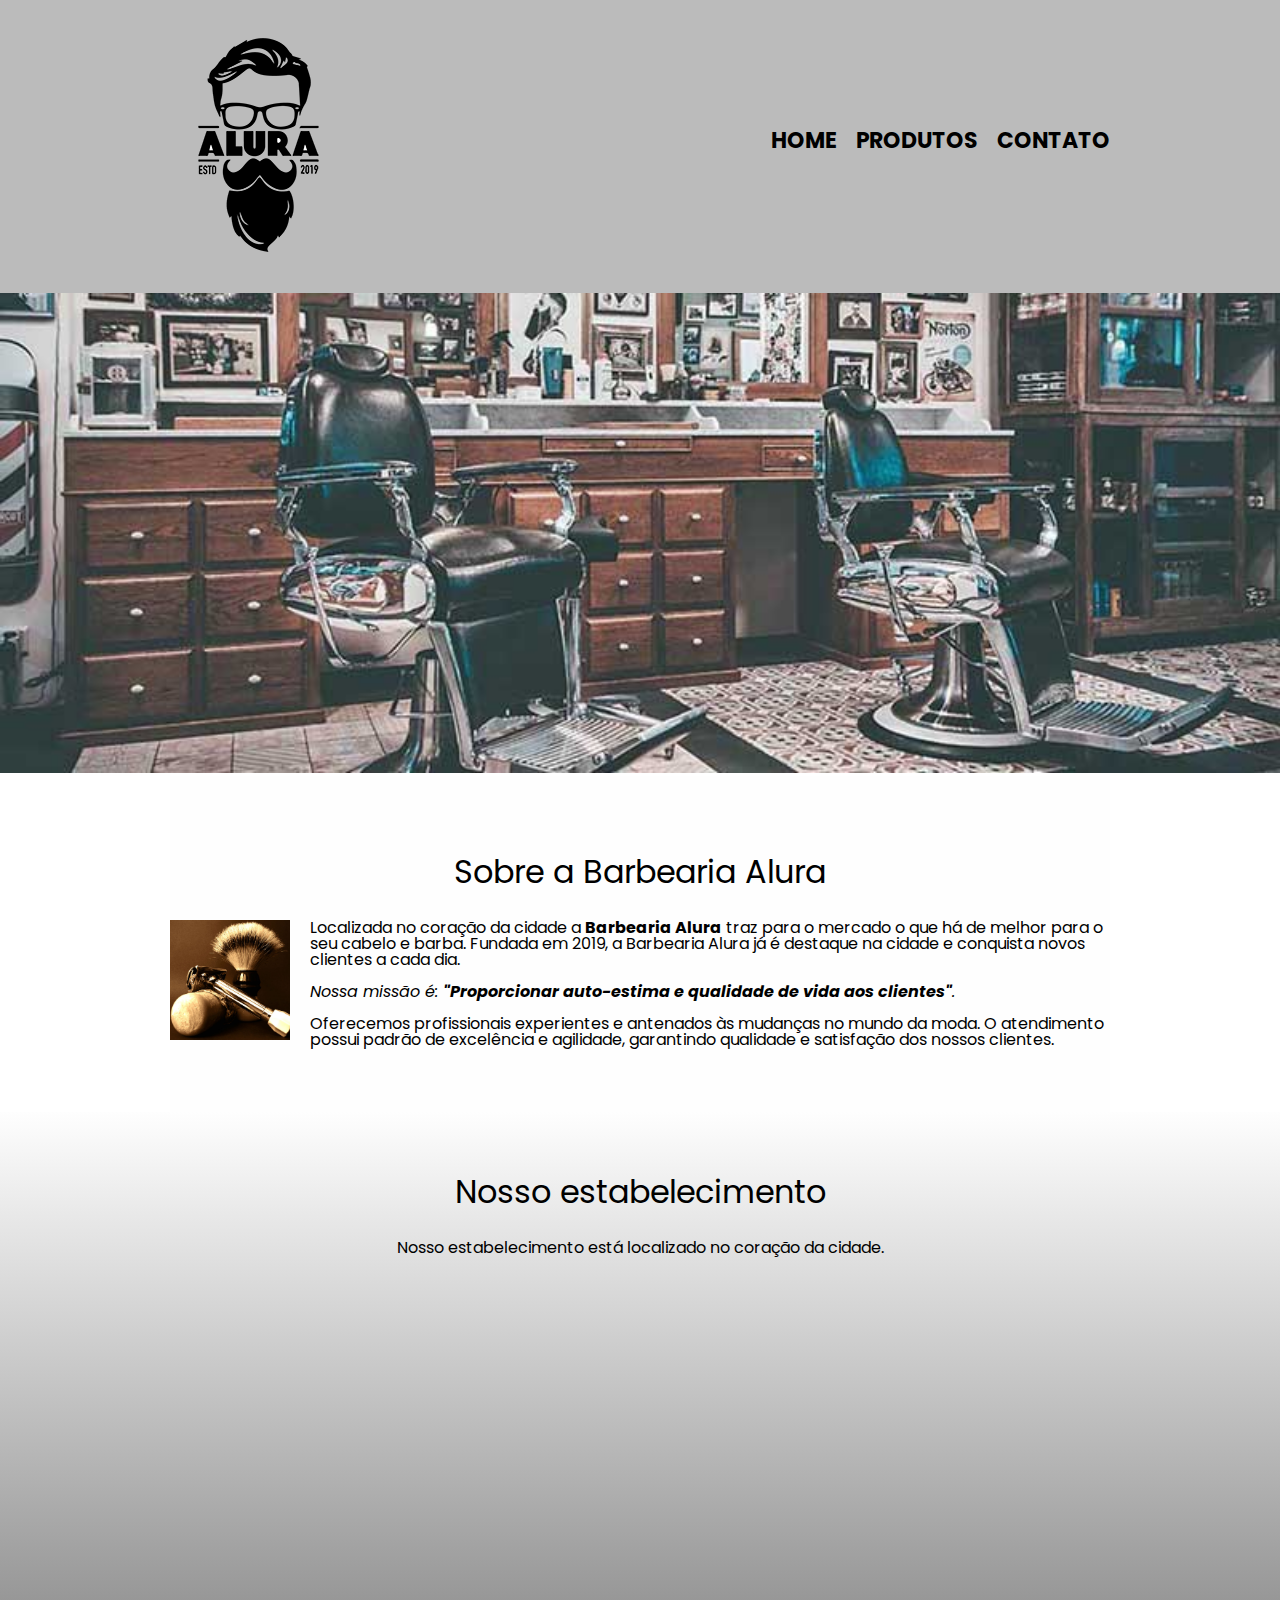
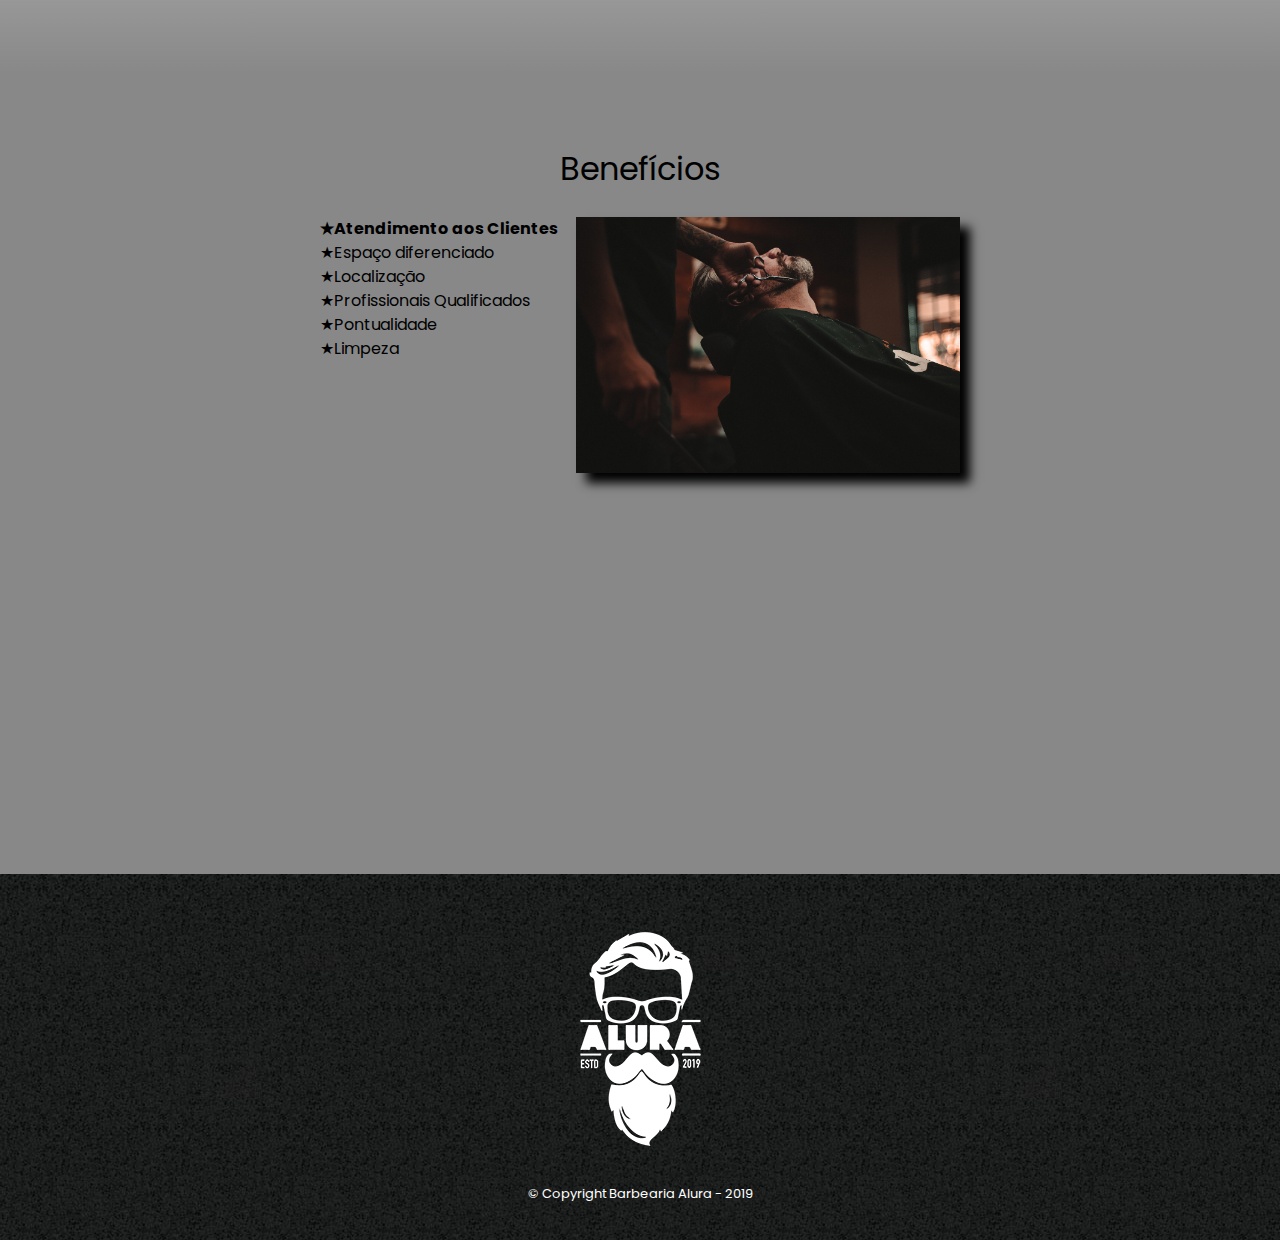
<file: Index.html>
<!DOCTYPE html>
<html lang="pt-br">
	<head>
		<meta charset="UTF-8">
		<meta name="viewport" content="width=device-width">
		<title>Barbearia Alura</title>
		<link rel="stylesheet" href="reset.css">
		<link rel="stylesheet" href="style.css">
		<link rel="stylesheet" href="https://cdnjs.cloudflare.com/ajax/libs/animate.css/4.1.1/animate.min.css">
		<link href="https://fonts.googleapis.com/css2?family=Poppins:wght@300&display=swap" rel="stylesheet">
	</head>

	<body>
		<header>
			<div class="caixa">
				<h1><img src="logo.png"></h1>
		
				<nav>
					<ul>
						<li><a href="index.html">Home</a></li>
						<li><a href="produtos.html">Produtos</a></li>
						<li><a href="contato.html">Contato</a></li>
					</ul>
				</nav>
			</div>
		</header>
		<img class="banner" src="banner.jpg">
		<main>
			<section class="principal">
				<h2 class="titulo-principal">Sobre a Barbearia Alura</h2>
				<img class="utensilios" src="utensilios.jpg" alt="Utensilios de um barbeiro.">
		
				<p>Localizada no coração da cidade a <strong>Barbearia Alura</strong> traz para o mercado o que há de melhor para o seu cabelo e barba. Fundada em 2019, a Barbearia Alura já é destaque na cidade e conquista novos clientes a cada dia.</p>

				<p id="missao"><em>Nossa missão é: <strong>"Proporcionar auto-estima e qualidade de vida aos clientes"</strong>.</em></p>

				<p>Oferecemos profissionais experientes e antenados às mudanças no mundo da moda. O atendimento possui padrão de excelência e agilidade, garantindo qualidade e satisfação dos nossos clientes.</p>
			</section>
			<section class="mapa">
				<h3 class="titulo-principal">Nosso estabelecimento</h3>
				<p>Nosso estabelecimento está localizado no coração da cidade.</p>
				<div class="mapa-conteudo">
					<iframe src="https://www.google.com/maps/embed?pb=!1m18!1m12!1m3!1d80974.84743157797!2d-46.684692026095206!3d-23.56926417242343!2m3!1f0!2f0!3f0!3m2!1i1024!2i768!4f13.1!3m3!1m2!1s0x94ce59541c6c79c3%3A0x36b90a85f0f8cb33!2sGrupo%20Alura!5e0!3m2!1spt-BR!2sbr!4v1632664079302!5m2!1spt-BR!2sbr" width="100%" height="350" style="border:0;" allowfullscreen="" loading="lazy"></iframe>
				</div>
			</section>
			<section class="beneficios">
				<h3 class="titulo-principal">Benefícios</h3>
				<div class="conteudo-beneficios">
					<ul class="lista-beneficios">
						<li class="itens">Atendimento aos Clientes</li>
						<li class="itens">Espaço diferenciado</li>
						<li class="itens">Localização</li>
						<li class="itens">Profissionais Qualificados</li>
						<li class="itens">Pontualidade</li>
						<li class="itens">Limpeza</li>
					</ul><img src="beneficios.jpg" class="imagem-beneficios">
				</div>
				<div class="video">
					<iframe width="100%" height="315" src="https://www.youtube.com/embed/wcVVXUV0YUY" frameborder="0" allow="accelerometer; autoplay; encrypted-media; gyroscope; picture-in-picture" allowfullscreen></iframe>
				</div>
			</section>
		</main>
		<footer>
			<img src="logo-branco.png">
			<p class="copyright">&copy; Copyright Barbearia Alura - 2019</p>
		</footer>
	</body>
</html>
</file>
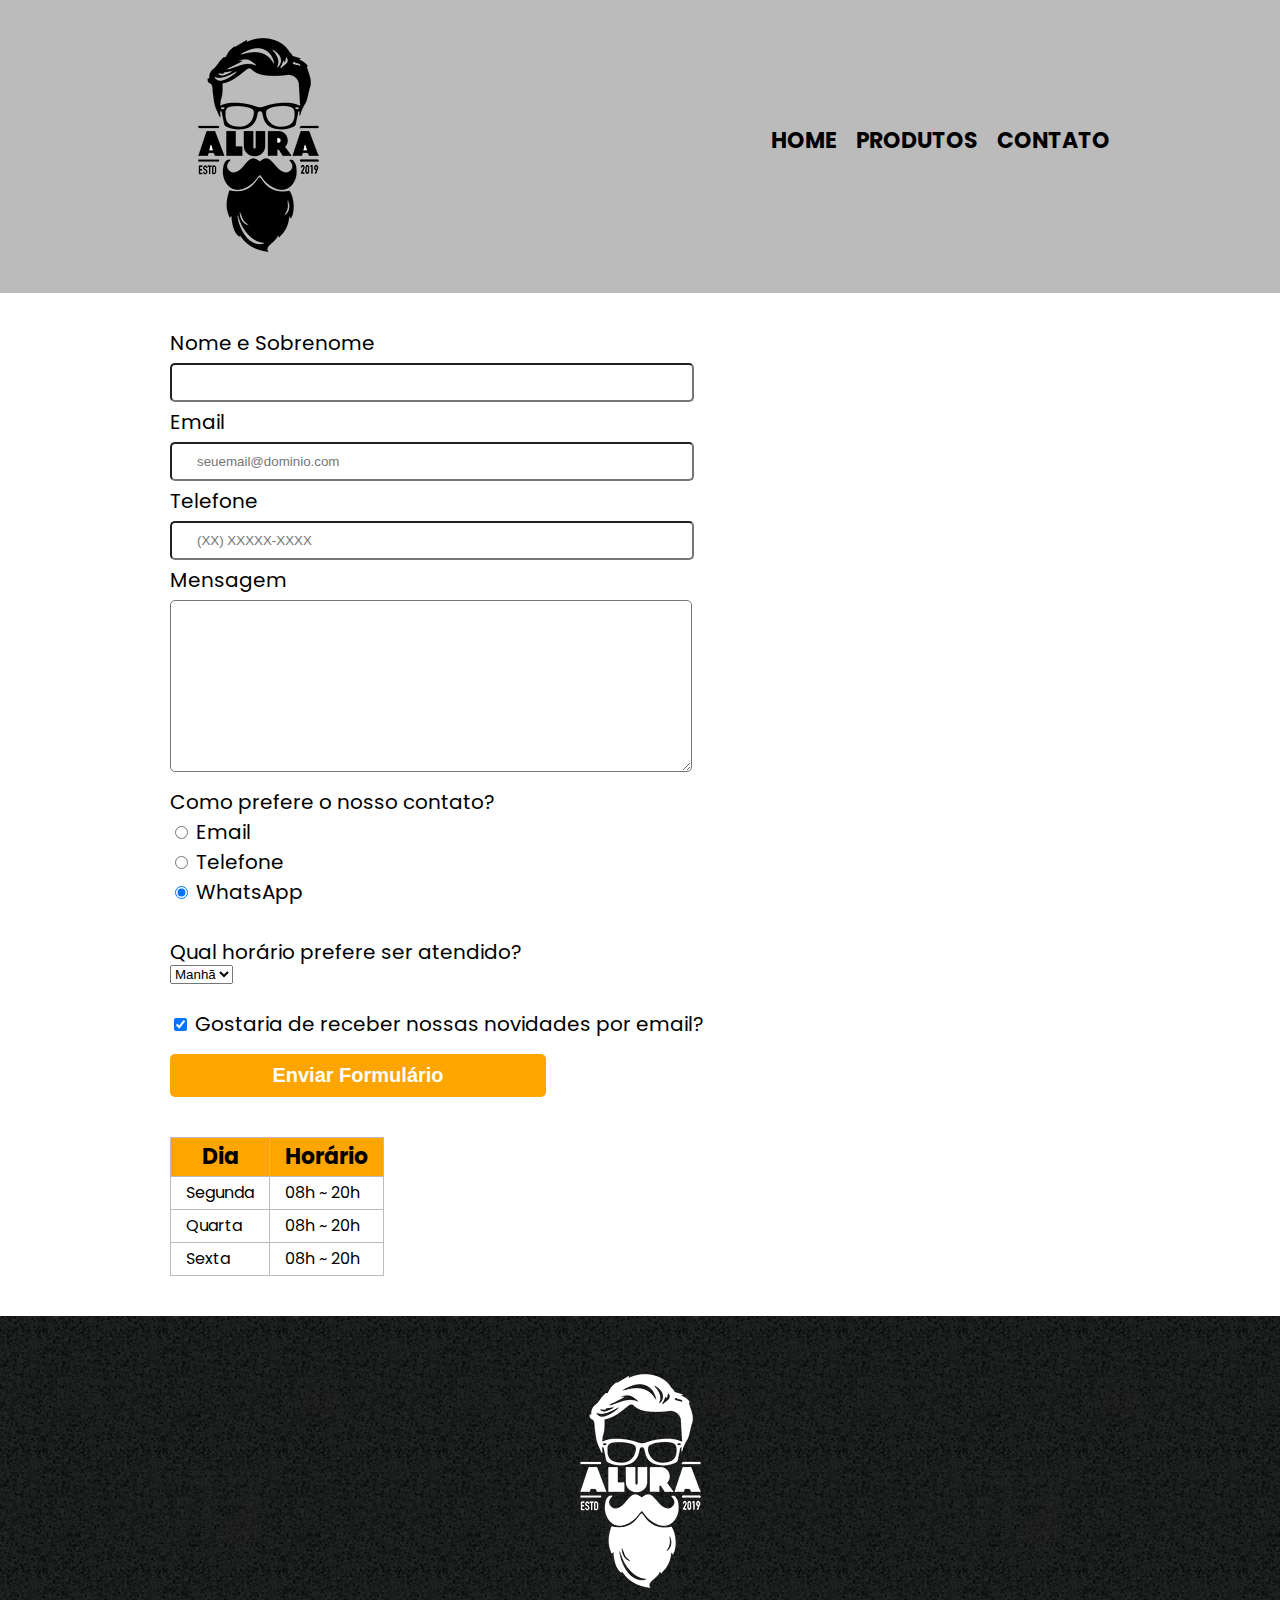
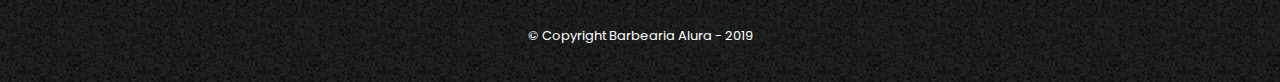
<file: Contato.html>
<!DOCTYPE html>
<html>
    <head>
        <meta charset="UTF-8">
        <meta name="viewport" content="width=device-width">
        <title>Contato - Barbearia Alura</title>

        <link rel="stylesheet" href="reset.css">
        <link rel="stylesheet" href="style.css">
        <link rel="stylesheet" href="https://cdnjs.cloudflare.com/ajax/libs/animate.css/4.1.1/animate.min.css">
        <link href="https://fonts.googleapis.com/css2?family=Poppins:wght@300&display=swap" rel="stylesheet">
    </head> 
    <body>
        <header>
            <div class="caixa">
                <h1><img src="logo.png" alt="Logo da Barbearia Alura"></h1>

                <nav>
                    <ul>
                        <li><a href="index.html">Home</a></li>
                        <li><a href="produtos.html">Produtos</a></li>
                        <li><a href="contato.html">Contato</a></li>
                    </ul>
                </nav>
            </div>
        </header>
        <main class="pagina-contato">
            <form>
                <label for="nomesobrenome"> Nome e Sobrenome</label>
                <input type="text" id="nomesobrenome" class="input-padrao" required>

                <label for="email"> Email</label>
                <input type="email" id="email" class="input-padrao" required placeholder="seuemail@dominio.com">

                <label for="telefone">Telefone</label>
                <input type="tel" id="telefone" class="input-padrao" required placeholder="(XX) XXXXX-XXXX">

                <label for="Mensagem"> Mensagem</label>
                <textarea id="Mensagem" cols="70" rows="10" class="input-padrao"></textarea>

                <fieldset class="contato">
                    <legend>Como prefere o nosso contato?</p>
                    <label for="radio-email">
                        <input type="radio" name="Contato" value="email" id="radio-email">
                    Email
                    </label>

                    <label for="radio-telefone">
                        <input type="radio" name="Contato" value="email" id="radio-telefone">
                    Telefone

                    <label for="WhatsApp">
                        <input type="radio" name="Contato" value="email" id="WhatsApp" checked> 
                    WhatsApp
                    </label>
                </Fieldset>

                <fieldset>
                    <legend>Qual horário prefere ser atendido?</P>
                    <select>
                        <option>Manhã</option>
                        <option>Tarde</option>
                        <option>Noite</option>
                    </select>
                </fieldset>

                <label class="checkbox">
                    <input type="checkbox" checked>
                    Gostaria de receber nossas novidades por email?
                </label>
                
                <input type="submit"  #b71c1c value= "Enviar Formulário" class="enviar">
            </form>

            <table>
                <thead>
                    <tr>
                        <th>Dia</th>
                        <th>Horário</th>
                    </tr>
                </thead>
                <tbody>
                    <tr>
                        <td>Segunda</td>
                        <td>08h ~ 20h</td>
                    </tr>
                    <tr>
                        <td>Quarta</td>
                        <td>08h ~ 20h</td>
                    </tr>
                    <tr>
                        <td>Sexta</td>
                        <td>08h ~ 20h</td>
                    </tr>
                </tbody>
            </table>
        </main>

        <footer>
            <img src="logo-branco.png" alt="logo da Barbearia Alura">
            <p class="copyright">&copy; Copyright Barbearia Alura - 2019</p>
        </footer>
    </body>
</html>
</file>
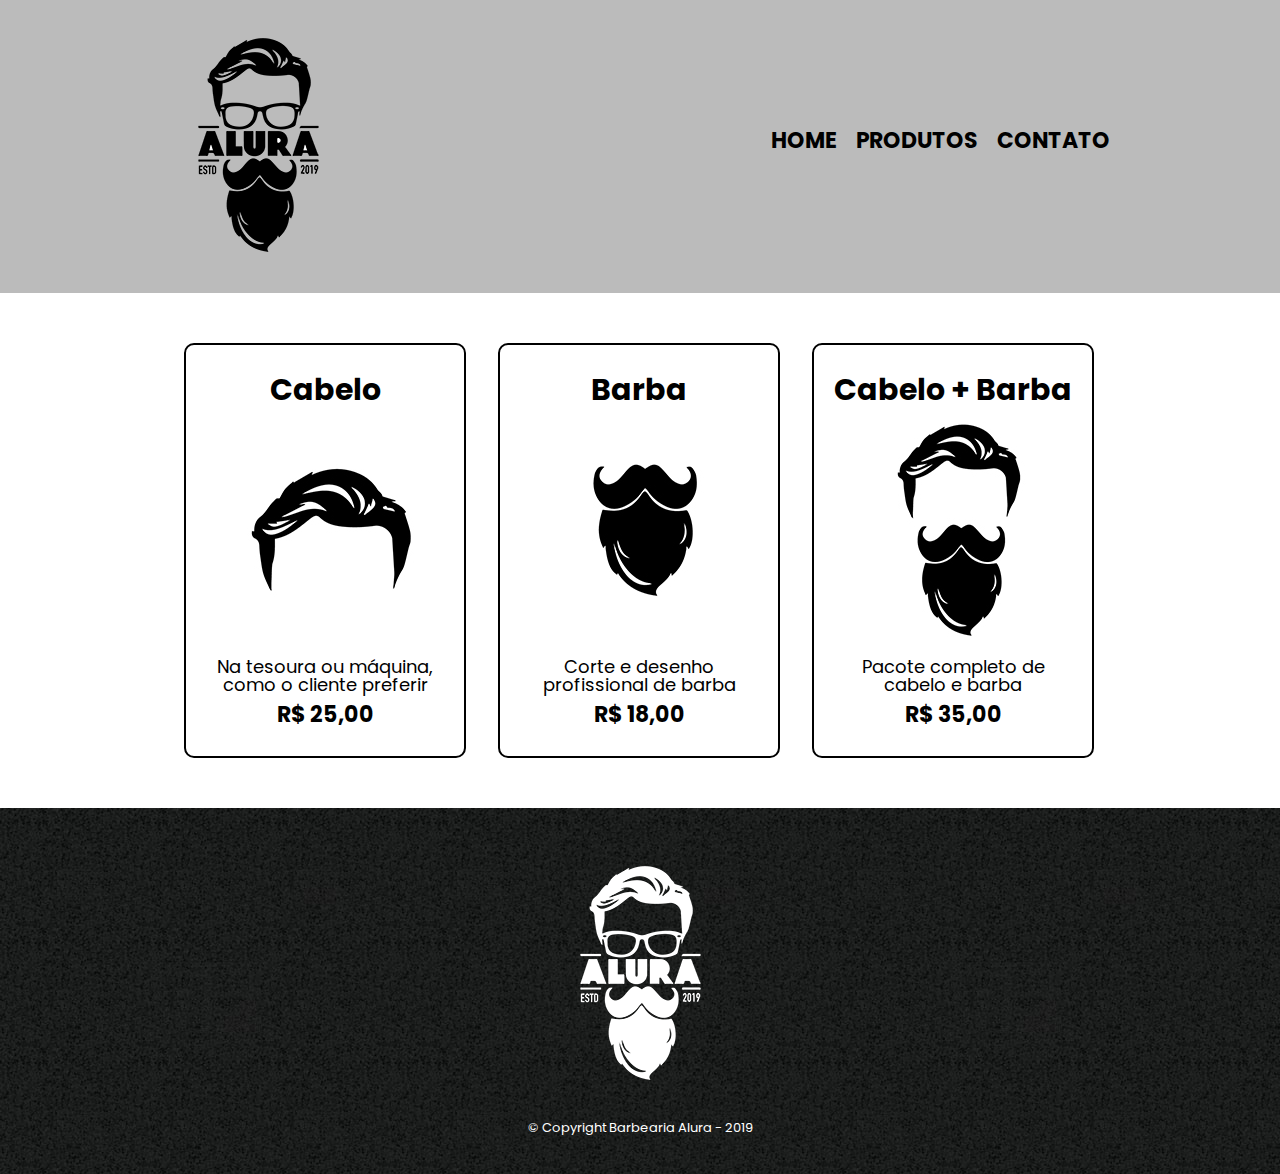
<file: produtos.html>
<!DOCTYPE html>
<html>
	<head>
		<meta charset="UTF-8">
		<meta name="viewport" content="width=device-width">
		<title>Produtos - Barbearia Alura</title>

		<link rel="stylesheet" href="reset.css">
		<link rel="stylesheet" href="style.css">
		<link rel="stylesheet" href="https://cdnjs.cloudflare.com/ajax/libs/animate.css/4.1.1/animate.min.css">
		<link href="https://fonts.googleapis.com/css2?family=Poppins:wght@300&display=swap" rel="stylesheet">
	</head>
	<body>
		<header>
			<div class="caixa">
				<h1><img src="logo.png"></h1>

				<nav>
					<ul>
						<li><a href="index.html">Home</a></li>
						<li><a href="produtos.html">Produtos</a></li>
						<li><a href="contato.html">Contato</a></li>
					</ul>
				</nav>
			</div>
		</header>

		<main>
			<ul class="produtos">
				<li>
					<h2>Cabelo</h2>
					<img src="cabelo.jpg">
					<p class="produto-descricao">Na tesoura ou máquina, como o cliente preferir</p>
					<p class="produto-preco">R$ 25,00</p>
				</li>
				<li>
					<h2>Barba</h2>
					<img src="barba.jpg">
					<p class="produto-descricao">Corte e desenho profissional de barba</p>
					<p class="produto-preco">R$ 18,00</p>
				</li>
				<li>
					<h2>Cabelo + Barba</h2>
					<img src="cabelo+barba.jpg">
					<p class="produto-descricao">Pacote completo de cabelo e barba</p>
					<p class="produto-preco">R$ 35,00</p>
				</li>
			</ul>
		</main>

		<footer>
			<img src="logo-branco.png">
			<p class="copyright">&copy; Copyright Barbearia Alura - 2019</p>
		</footer>
	</body>
</html>
</file>
<file: style.css>
body {
	font-family: 'Poppins', sans-serif;
}

header {
	background: #BBBBBB;
	padding: 20px 0;
}

.caixa {
	position: relative;
	width: 940px;
	margin: 0 auto;
}

nav {
	position: absolute;
	top: 110px;
	right: 0;
}

nav li {
	display: inline;
	margin: 0 0 0 15px;
}

nav a {
	text-transform: uppercase;
	color: #000000;
	font-weight: bold;
	font-size: 22px;
	text-decoration: none;
}

nav a:hover {
	color: #C78C19;
	text-decoration: underline;
}

.produtos {
	width: 940px;
	margin: 0 auto;
	padding: 50px 0;
}

.produtos li {
	display: inline-block;
	text-align: center;
	width: 30%;
	vertical-align: top;
	margin: 0 1.5%;
	padding: 30px 20px;
	box-sizing: border-box;
	border: 2px solid #000000;
	border-radius: 10px;
	animation: fadeInUp;
	animation-duration: 1s;
}

.produtos li:hover {
	border-color: #C78C19;
}

.produtos li:active {
	border-color: #088C19;	
}

.produtos li:hover h2 {
	font-size: 34px;
}

.produtos h2 {
	font-size: 30px;
	font-weight: bold;
}

.produto-descricao {
	font-size: 18px;
}

.produto-preco {
	font-size: 22px;
	font-weight: bold;
	margin-top: 10px;
}

footer {
	text-align: center;
	background: url("bg.jpg");
	padding: 40px 0;
}

.copyright {
	color: #FFFFFF;
	font-size: 13px;
	margin: 20px 0 0;
}

/* Formuário de Contato estilos*/

.pagina-contato {
width: 940px;
margin: 0 auto;
}
 
form {
	margin: 40px 0;
	animation: fadeInUp;
	animation-duration: 1s;
}

form label, form legend {
	display: block;
	font-size: 20px;
	margin: 10px 0;
}

.input-padrao {
	display: block;
	margin: 10px 0;
	padding: 10px 25px;
	width: 50%;
	border-radius: 5px;
}

.checkbox, .contato {
	margin: 20px 0;
}

.enviar {
	width: 40%;
	font-size: 20px;
	font-weight: bold;
	background-color: orange;
	padding: 10px;
	color: #ffffff;
	border: none;
	border-radius: 5px;
	transition: 0.5s all;
	cursor: pointer;
}

.enviar:hover {
	background-color: olivedrab;
	transform: scale(1.1);
}

/*Tabela do site estilos*/

table {
	margin: 20px 0 40px;
}

thead {
	font-size: 22px;
	background: orange;
	font-weight: bold;
}

th, td {
	border: 1px solid #BBBBBB;
	padding: 8px 15px;
}

/* Estilos Página Home*/

.banner {
	width: 100%;
	animation: fadeInUp;
	animation-duration: 1s;
}

.titulo-principal {
	text-align: center;
	font-size: 2em;
	margin: 1em 0 1em;
	clear: left;
}


.principal p {
	margin: 0 0 1em;
}

.principal strong {
	font-weight: bold;
}

.principal em {
	font-style: italic;
}

.utensilios {
	width: 120px;
	float: left;
	margin: 0 20px 20px 0;
}

.beneficios {
    padding: 3em 0;
    background: #888888;
}

.conteudo-beneficios {
    width: 640px;
    margin: 0 auto;
}

.lista-beneficios {
    width: 40%;
    display: inline-block;
    vertical-align: top;
}

.itens {
    line-height: 1.5;
}

.itens:before {
    content: "★";
}

/* primeiro item da lista em negrito*/

.itens:first-child {
    font-weight: bold;
}

.imagem-beneficios {
    width: 60%;
	box-shadow: 10px 10px 10px 0 #000000;
}

.imagem-beneficios:hover {
    opacity: 0.8;
	transition: 400ms;
}

.mapa{
	padding: 2em 0;
	background: linear-gradient(#FEFEFE, #888888);
}

.mapa p {
	margin: 0 0 2em;
	text-align: center;
}

.mapa-conteudo {
    width: 940px;
    margin: 0 auto;
}

.principal {
    padding: 3em 0;
    background: #FEFEFE;
    width: 940px;
    margin: 0 auto;
}
.video {
	width: 560px;
	margin: 1em auto;
}


/* Adaptação Mobile*/

@media screen and (max-width: 480px) { 
    .caixa, .mapa, .principal, .conteudo-beneficios, .video, .mapa-conteudo {
        width: auto;
    }

	nav {
		position: static;
	}
	header {
		text-align: center ;
	}
	.lista-beneficios, .imagem-beneficios, .itens, {
		width: 100%;
		display: block;
	}

	.itens {
		text-align: center;
	}

	
	.principal {
		padding: 0 15px 0 15px;
	}

	form, .pagina-contato, table, .input-padrao, .enviar {
		width: 90%;
		text-align: center;
		
	}
	
	.produtos {
		width: auto;
	}

	.produtos li {
		margin: 10px 0;
		
		width: 100%;
	}

	.produtos {
		padding: 15px;
	} 
	
	.imagem-beneficios {
		width: 100%
	}
}
</file>
